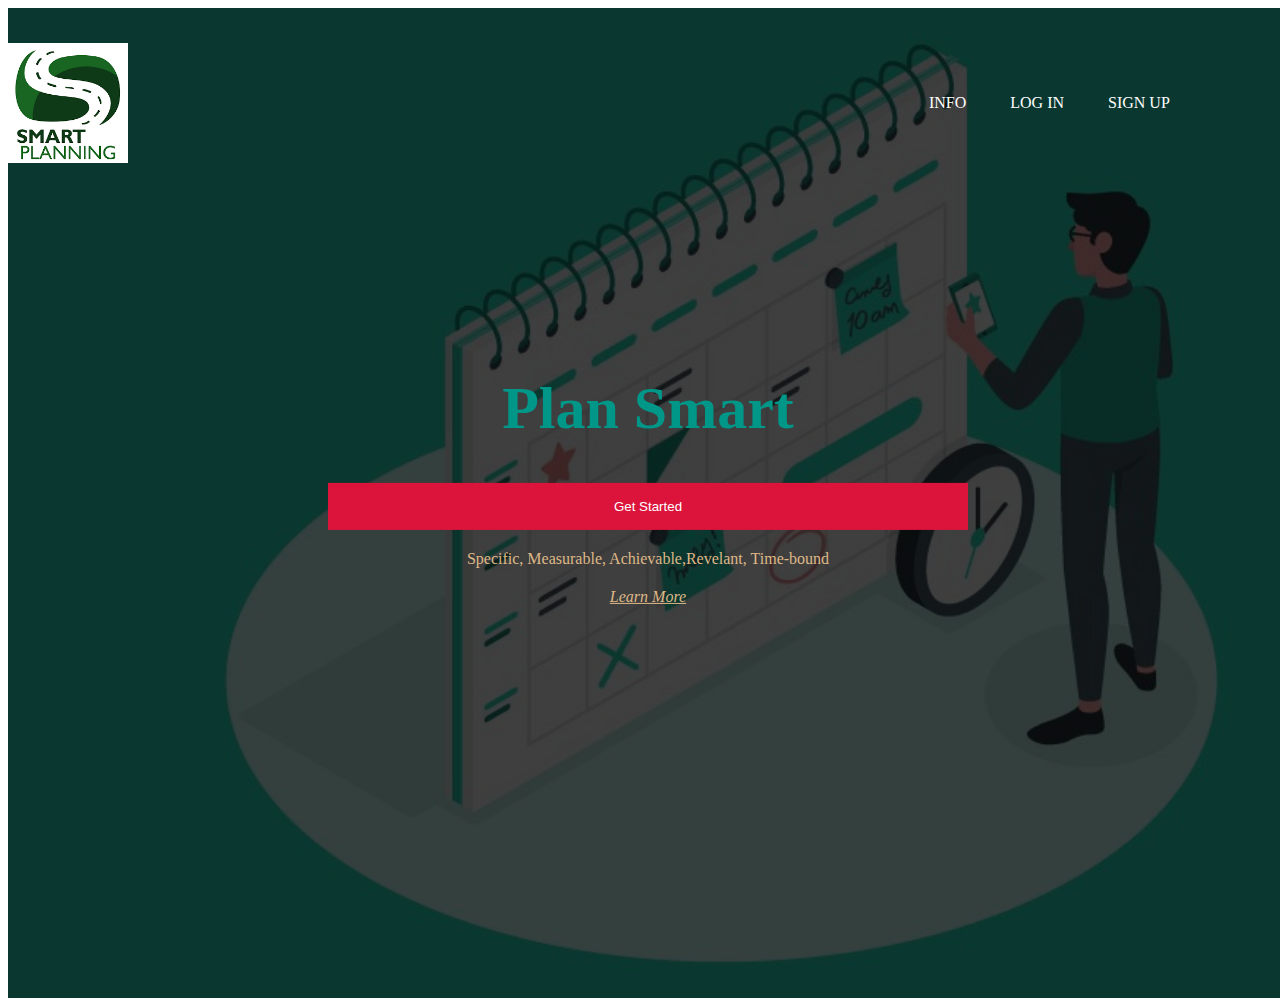
<file: index.html>
<html> 
<head>

    <link rel="stylesheet" href="index.css">

    <title>Startsmart</title>
</head>
<body>
    <div class="banner">
        <div class="navbar">
            <img src = "logo.png" class="logo">
            <ul>
                <li><a href="#">Info</a></li>
                <li><a href="logIn.html">Log in </a></li>
                <li><a href="signUp.html">Sign up</a></li>
            </ul>
        </div>
        <div class ="content">
            <h1>Plan Smart </h1>  
            <form action="list.html">
                <input type="submit" class= "button" value="Get Started">
            </form>
            <p> Specific, Measurable, Achievable,Revelant, Time-bound </p> 
            <nav> <a href="https://en.wikipedia.org/wiki/SMART_criteria">Learn More</a> </nav>
    </div>

</div>
    

</body>
</html>
</file>
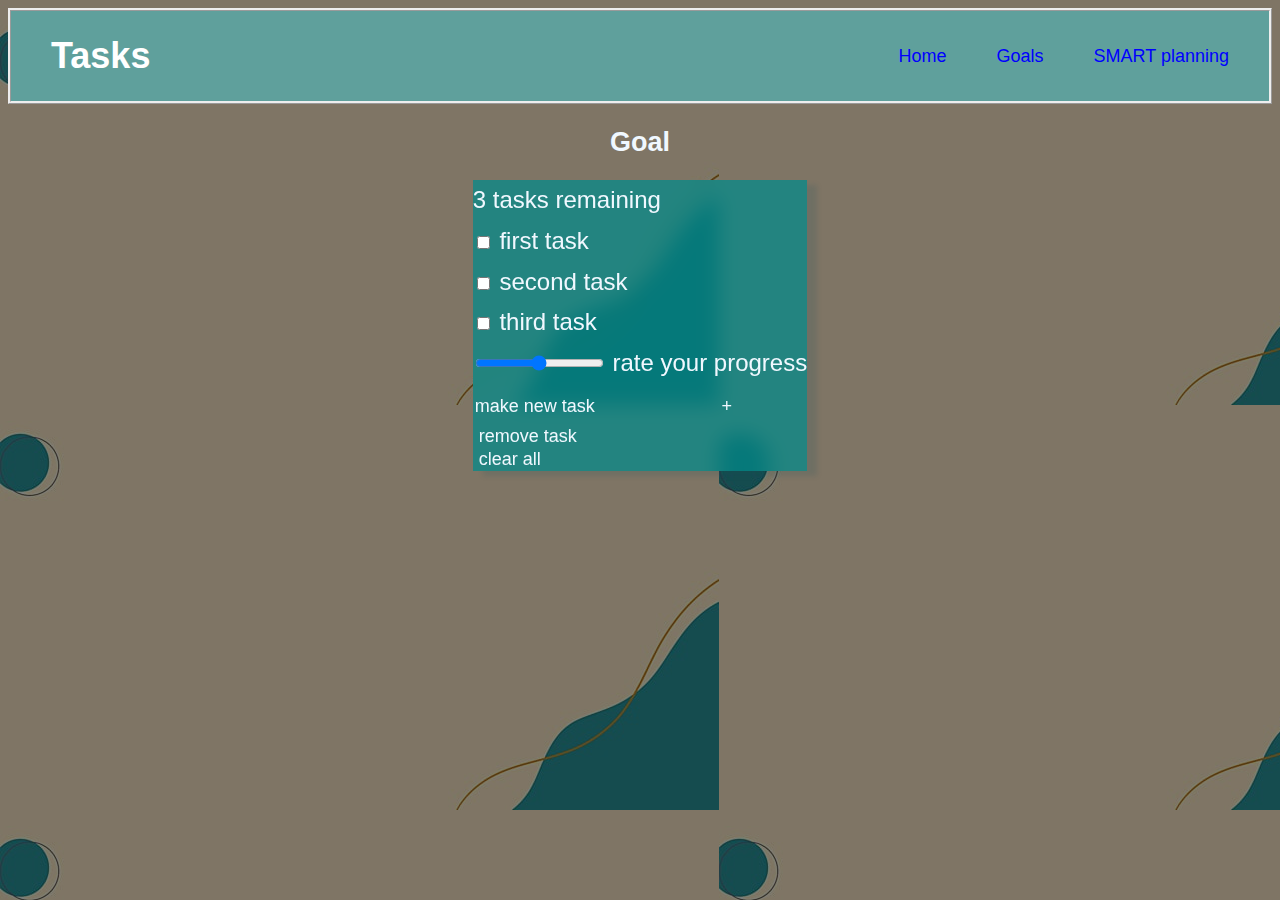
<file: goalbreakdown.html>
<!DOCTYPE html>
<html lang="en">
<head>
    <link rel="stylesheet" href="web2.css" />
    <meta charset="UTF-8">
    <meta http-equiv="X-UA-Compatible" content="IE=edge">
    <meta name="viewport" content="width=device-width, initial-scale=1.0">
    <title>Targets</title>
</head>
<body>
    <div class="header-title">
        <h1>Tasks</h1>
      
        <ul class="nav">
          <li><a href="index.html">Home</a></li>
          <li><a href="list.html">Goals</a></li>
          <li><a href="https://en.wikipedia.org/wiki/SMART_criteria">SMART planning</a></li>
        </ul>
      </div>

    <div class="todo-list">
        <div class = "goal-header">
            <h2 class = "goal">Goal</h2>

        </div>

        <div class="todo-body">
            3 tasks remaining
            <div class="tasks">
                <input type="checkbox">
                first task
            </div>
            <div class="tasks">
                <input type="checkbox">
                second task
            </div>
            <div class="tasks">
                <input type="checkbox">
                third task
            </div>
            <div class="tasksrange">
                <input type="range">
                 rate your progress
            </div>

            <div class="add-task">
                <input type="text"
                class="new-task"
                placeholder="make new task"
                >
                <button class="taskbutton">+</button>
            </div>

            <div class="delete-task"></div>
            <button class ="delete">remove task</button>
            <button class="delete">clear all</button>
        </div>
    
    </div>

</body>
</html>
</file>
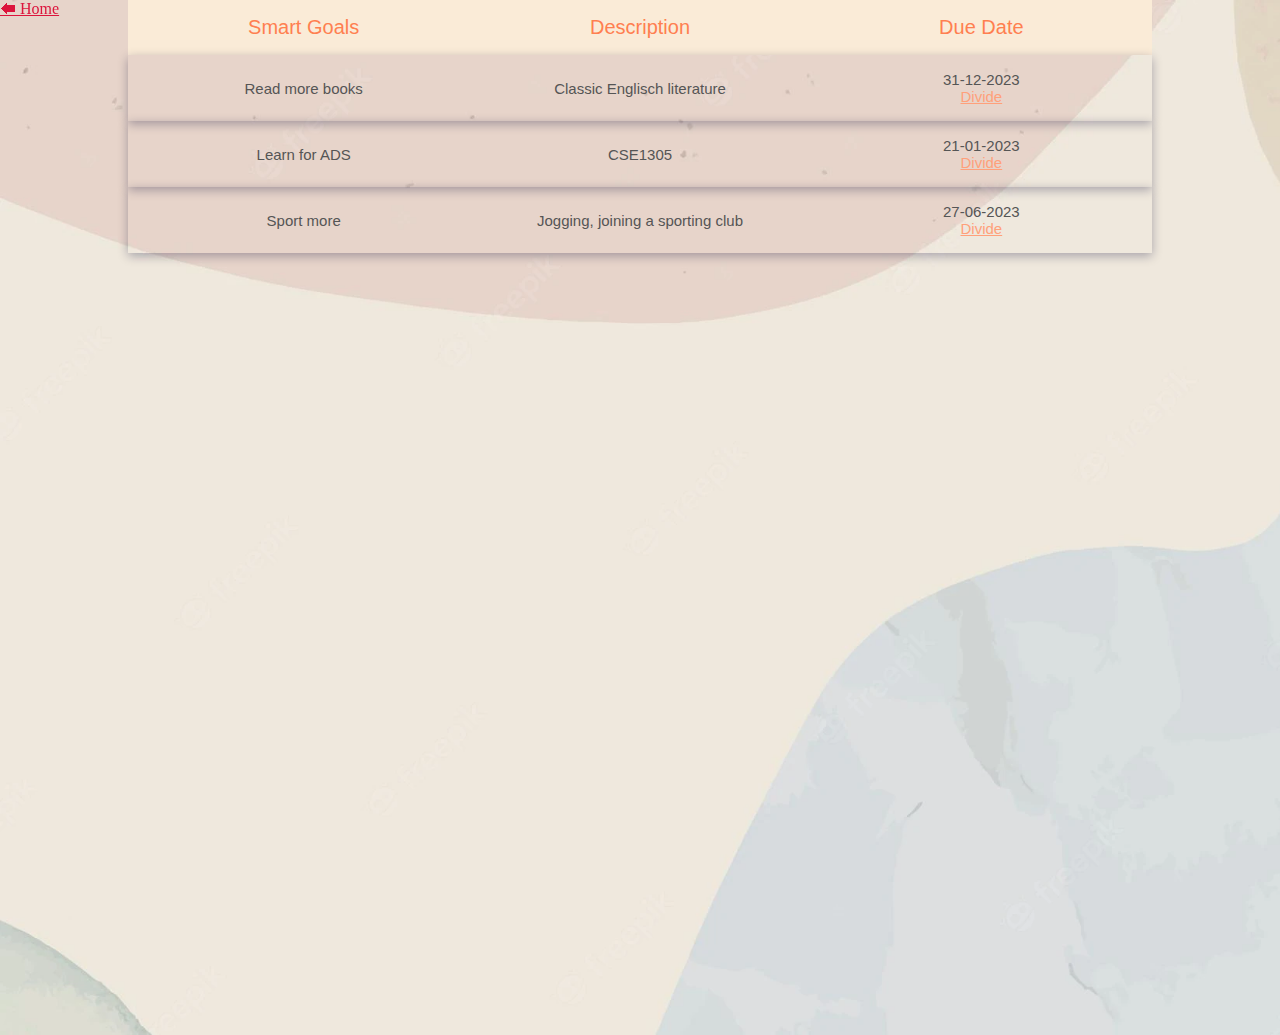
<file: list.html>
<!DOCTYPE html>
<html lang="en">
<had>
    <meta name="viewport" content="width=device-width, initial-scale=1.0">
    <title>Smart Goals</title>
    <link rel="stylesheet" href="list.css"> 
</had>
<body>
    
    <div class="listMain">
       
        <div class="listRow First">
            
            <div class="listCell firstCell">
                <p>Smart Goals</p> 
            </div>
            <div class="listCell">
                <p>Description</p> 
            </div>
            <div class="listCell lastCell">
                <p>Due Date</p> 
            </div>
        </div>
        <div class="listRow">
            <div class="listCell firstCell">
                <p>Read more books</p> 
            </div>
            <div class="listCell">
                <p>Classic Englisch literature</p> 
            </div>
            <div class="listCell lastCell">
                <p>31-12-2023</p> 
                <a href="goalbreakdown.html">Divide</a>
            </div>
        </div>    
        <div class="listRow">
            <div class="listCell firstCell">
                <p>Learn for ADS </p> 
            </div>
            <div class="listCell">
                <p>CSE1305</p> 
            </div>
            <div class="listCell lastCell ">
                <p>21-01-2023</p> 
                <a href="goalbreakdown.html">Divide</a>
            </div>
        </div>    
        <div class="listRow">
            <div class="listCell firstCell">
                <p>Sport more </p> 
            </div>
            <div class="listCell">
                <p>Jogging, joining a sporting club</p> 
            </div>
            <div class="listCell lastCell ">
                <p>27-06-2023</p> 
                <a href="goalbreakdown.html">Divide</a>
            </div>
        </div>    

   
        <div class=" return">
            <a href="index.html">&#129092; Home</a>
        </div>
    </div>        
</body>
</html>
</file>
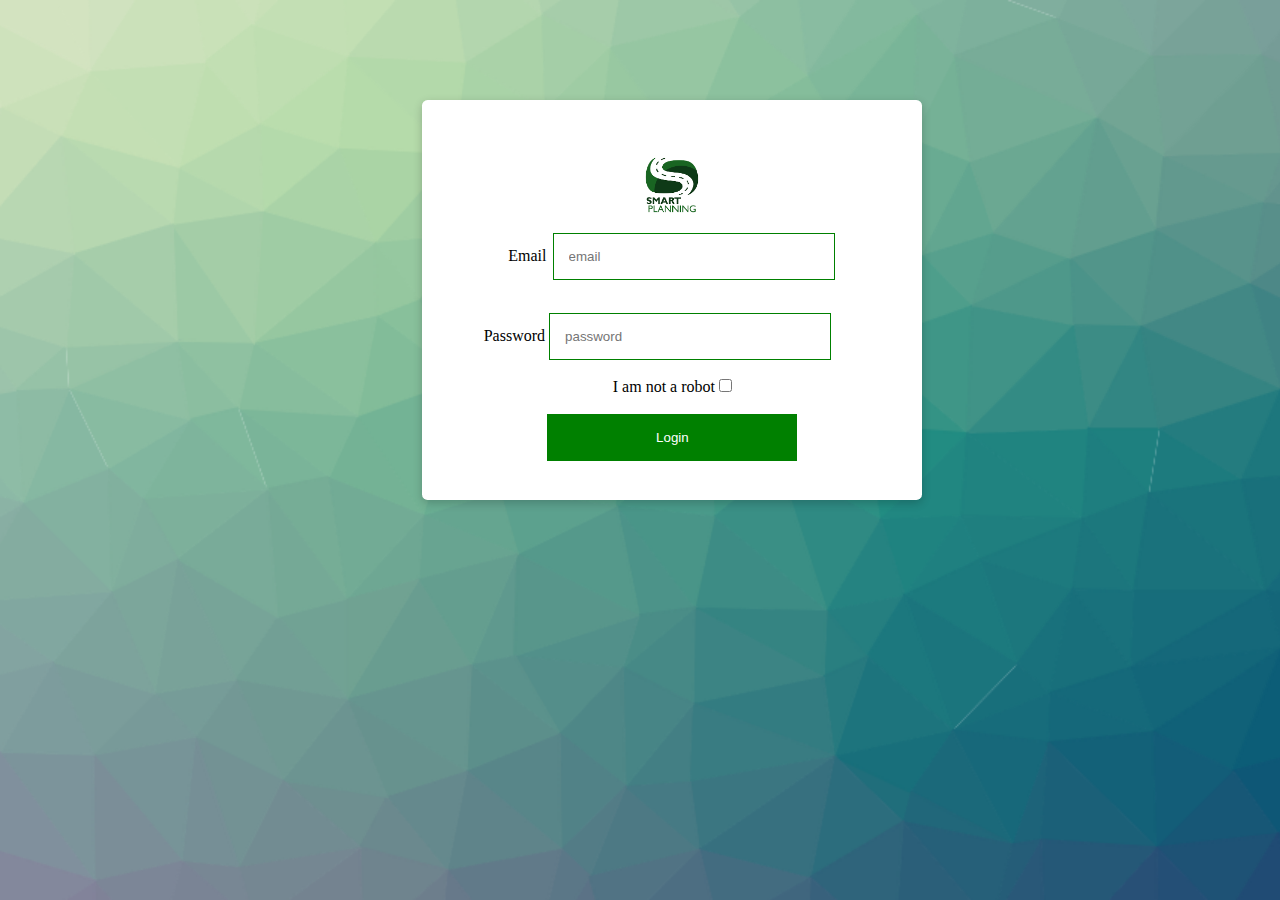
<file: logIn.html>
<!DOCTYPE html>
<html lang="en">

<head>
    <meta name="viewport" content="width=device-width, initial-scale=1.0">
    <title>Loggin in...</title>
    <link rel="stylesheet" href="logIn.css">
</head>

<body>

    <div class="main">
        <div class="form">
            <form action="index.html" class="formbody">
                <br><br><br>
                <img src = "logo.png" class="logo">
                <br>
                <label>Email</label>
                <input type="email" placeholder="email" required>
                <br>
                <br>
                <label>Password</label>
                <input type="password" placeholder="password" required>
                <br>
                <br>
                <label> I am not a robot</label>
                <input type="checkbox" required>
                <br>
                <br>
                <input type="submit" class= "button" value="Login">
            </form>
        </div>
    </div>



</body>

</html>
</file>
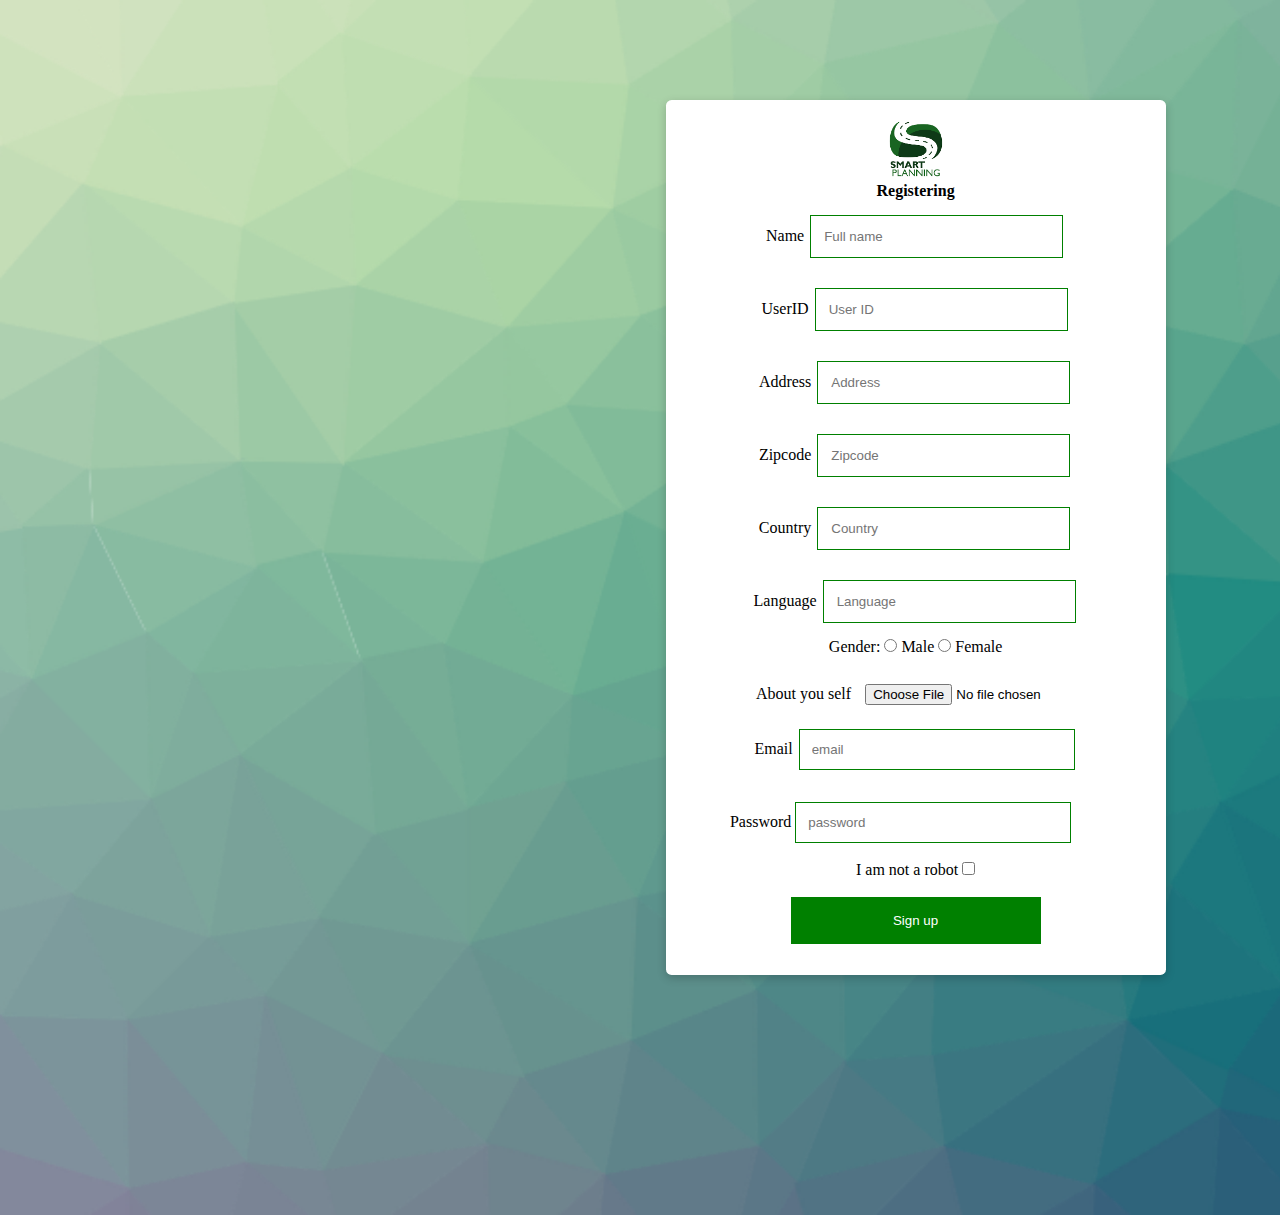
<file: signUp.html>
<!DOCTYPE html>
<html lang="en">

<head>
    <meta name="viewport" content="width=device-width, initial-scale=1.0">
    <title>Registering</title>
    <link rel="stylesheet" href="signUp.css">
</head>

<body>

    <div class="main">
        <div class="form">
            <form action="index.html" class="formbody">
               
                <br>
                <img src = "logo.png" class="logo">
                
                <br>
                <b>Registering</b> 
                <br>
              
                
                
                <Label>Name </Label>
                <input type="text" placeholder="Full name" required>
                <br>
                <Label> UserID</Label>
                <input type="text" placeholder="User ID" required>
                <br>
                <Label> Address </Label>
                <input type="text" placeholder="Address " required>
                <br>
                <Label> Zipcode </Label>
                <input type="text" placeholder="Zipcode" required>
                <br>
                <Label> Country </Label>
                <input type="text" placeholder="Country" required>
                <br>
                <Label> Language </Label>
                <input type="text" placeholder="Language" required>
                <br>
                <Label> Gender:</Label>
                <input type="radio" name="gender"required> <label> Male</label> 
                <input type="radio" name="gender" required><label> Female </label>
                <br>
                <br>
                <Label> About you self </Label>
                <input type="file">
                <br>
                <label>Email</label>
                <input type="email" placeholder="email" required>
                <br>
                <br>
                <label>Password</label>
                <input type="password" placeholder="password" required>
                <br>
                
                <br>
                <label> I am not a robot</label>
                <input type="checkbox" required>
                <br>
                <br>
                <input type="submit" class= "button" value="Sign up">
            </form>
        </div>
    </div>



</body>

</html>
</file>
<file: index.css>
.banner{
    width: 110%;
    height: 110vh;
    background-image: linear-gradient(rgba(0,0,0, 0.75), rgba(0,0,0, 0.75)), url(background.jpg);
    background-size: cover;
    background-position: center;
  }
  .navbar{
    width: 85%;
    margin: 0;
    padding: 35px 0;
    display: flex; 
    align-items: center;
    justify-content: space-between;
  }
  .logo{
    width: 120px;
  }
  .navbar ul li{
    list-style: none;
    display: inline-block;
    margin: 0 20px;
  }
  .navbar ul li a{
    text-decoration: none;
    color: #fff;
    text-transform: uppercase;
  }
  .navbar ul li::after{
    content: '';
    height: 3px;
    width: 0;
    background:#009688;
    position: absolute;
    left: 0;
    bottom: -10px;
    transition: 0.5s;
  }
  .navbar ul li :hover ::after{
    width: 100%;
  }

  .content{
    width: 100%;
    position: absolute;
    top: 50%;
    transform: translateY(-50%);
    text-align: center;
    color: #fff;
  }
  .content h1{
    font-size: 60px;
    margin-top: 80px;
    color:#009688;
  }
  .content p {
    margin: 20px auto;
    color: burlywood;
  }
  .content a {
    color: burlywood;
    font-style: italic;

  }
  

.button {
  background-color: crimson;
  color: white;
  padding: 16px 16px;
  border: none;
  cursor: pointer;
  width: 50%;
}

.button:hover {
  transform: scale(1.1);
  transition: transform 0.3s;
}
</file>
<file: web2.css>
body{
    background-image: linear-gradient(rgba(0, 0, 0, 0.5), rgba(0, 0, 0, 0.5)),
    url(backgroundweb.jpg);
    font-size: large;
    color: aliceblue;
    font-family: 'Gill Sans', 'Gill Sans MT', Calibri, 'Trebuchet MS', sans-serif;
    
}
.todo-list{
    display: flex;
    justify-content: center;
    align-items: center;
    flex-direction: column;
}

.todo-body{
    display: flex;
    flex-direction: column;
    background-color:rgba(0, 139, 139, 0.722);
    font-size: x-large;
    backdrop-filter: blur(10px);
    line-height: 1.7;
    box-shadow: 10px 5px 5px rgba(22, 82, 93, 0.149);
}
.new-task{
    background: 0;
    border: 0ch;
    font-size: large;
    color:aliceblue;
}
.new-task:focus::placeholder{
    opacity: 0.3;
}

.taskbutton{
    cursor: pointer;
    background: 0;
    font-size: large;
    border: 0;
    color: aliceblue;
}
.taskbutton:hover{
   font-size: larger;
}
.new-task::placeholder{
    color:aliceblue;
    opacity: 1;
}
.new-task:hover{
    font-size: 1.2rem;
    border-bottom: 1px solid white;
}
.delete:hover{
    font-size: 1.2rem;
    border-bottom: 1px solid white;
}
.delete{
    cursor: pointer;
    background: 0;
    font-size: large;
    border: 0;
    color: aliceblue;
    text-align: left;
}

.header-title{
    background-color:rgb(95, 160, 156);
    color: white;
    display: flex;
    justify-content: space-between;
    padding: 0 40px;
    flex-wrap: wrap;
    border-style: ridge;
}
.nav {
    list-style: none;
    display: flex;
    flex-wrap: wrap;
    align-items: center;
}

.nav li {
    margin-left: 50px;
        }

.nav a {
    text-decoration: none;
    color:blue;
        }
</file>
<file: list.css>
*{
    padding: 0;
    margin: 0;



   
    
}


.listMain{
    
    width: 100%;
    height: 115vh; 
    min-height: 300px;
    background-image: url(listBack1.png);
    background-size: cover;

}
.listRow{
    display: table;
    
    width: 80%;
    margin: 0px auto;
    font-family: sans-serif;
    background: transparent;
    padding: 12px  0  ;
    color: #555;
    font-size: 15px;
    box-shadow: 0 3px 10px 0 rgba(0,0,50,0.3);
}
.listCell{
    display: table-cell;
    width: 30%;
    text-align: center;
    padding: 4px 0;
    border-radius: 1px solid lightgreen;
    vertical-align: middle;
}
.First{
    background: antiquewhite;
    box-shadow: none;
    color: coral;
    font-size: 20px; 

}
.listRow .listCell{
    border-right: none;

}
.lastCell{
    border-right: none;
}
.lastCell a{
    color: lightsalmon
}
.firstCell{
    padding-left: 10px;
    border-left: none;
    /* text-align: left; */
}
.return{
    text-align: center;
    position: fixed;
    
    top :0;
}
.return a{
    color: crimson;
}
</file>
<file: logIn.css>
* {
    padding: 0px;
    margin: 0;
}

.logo{
    width: 60px;
   
}

.main {
    width: 100%;
    height: 100vh;
    background-image: url("backSign.png");
    min-height: 300px;
    background-size: cover;
}
.formbody{
    background-color: white;
    position: absolute;
    margin: auto;
    width: 500px;
    height: 400px;
    border-radius: 0.35em;
    box-shadow: 0 3px 10px 0 rgba(0, 0, 0, 0.2);
    text-align: center;
}




.form label {
    text-align: center;
    color: black;
    font-family: 'Lucida Sans';
   
}


.form {
    position: relative;
    left: 33%;
    top: 100px;
    margin: 0px;
    max-width: 300px;
 
}


input[type=email] {
    width: 50%;
    padding: 15px;
    margin: 15px 2px;
    border: 1px solid green;
}
input[type=password] {
    width: 50%;
    padding: 15px;
    border: 1px solid green;
    margin-right:30px;
}



.button {
    background-color: green;
    color: white;
    padding: 16px 16px;
    border: none;
    cursor: pointer;
    width: 50%;
}

.button:hover {
    transform: scale(1.1);
    transition: transform 0.3s;
}
</file>
<file: signUp.css>
* {
    padding: 0px;
    margin: 0;
}
 
.logo{
    width: 60px;
   
}


.main {
    width: 130%;
    height: 135vh;
    background-image: url("backSign.png");
    min-height: 300px;
    background-size: cover;
   
}
.formbody{
    background-color: white;
    margin: auto;
    width: 500px;
    height: 875px;
    border-radius: 0.35em;
    box-shadow: 0 3px 10px 0 rgba(0, 0, 0, 0.2);
    text-align: center;  
}

.form label {
    color: black;
    font-family: 'Lucida Sans';  
}

.form {
    position: relative;
    left: 40%;
    top: 100px;
    margin: 0px;
    max-width: 450px;
    
}

input[type=text] {
    width: 45%;
    padding: 13px;
    margin: 15px 2px;
    border: 1px solid green;
    
}

input[type=email] {
    width: 50%;
    padding: 12px;
    margin: 14px 2px;
    border: 1px solid green;
}
input[type=password] {
    width: 50%;
    padding: 12px;
    border: 1px solid green;
    margin-right:30px;
}
input[type=file] {
    width: 40%;
    padding: 10px;
    
}



.button {
    background-color: green;
    color: white;
    padding: 16px 16px;
    border: none;
    cursor: pointer;
    width: 50%;
}

.button:hover {
    transform: scale(1.13);
    transition: transform 0.35s;
}
</file>
